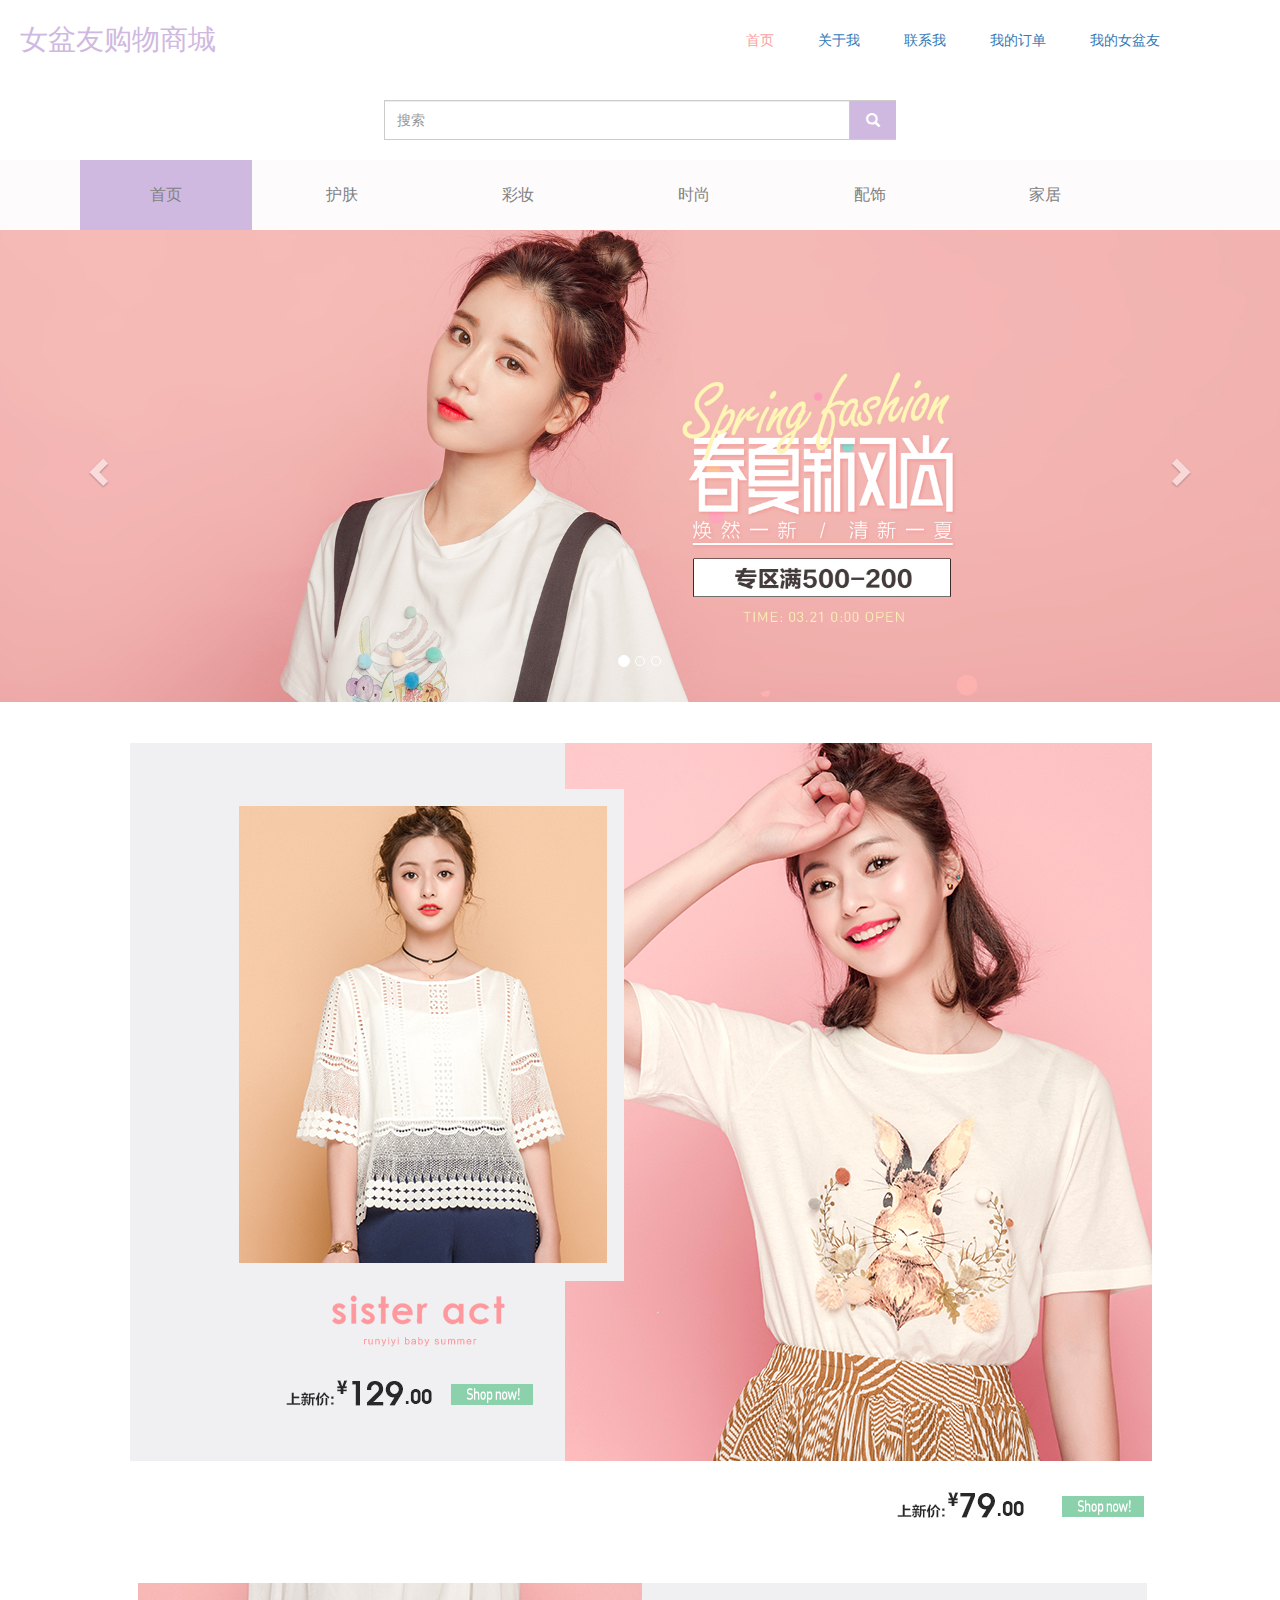
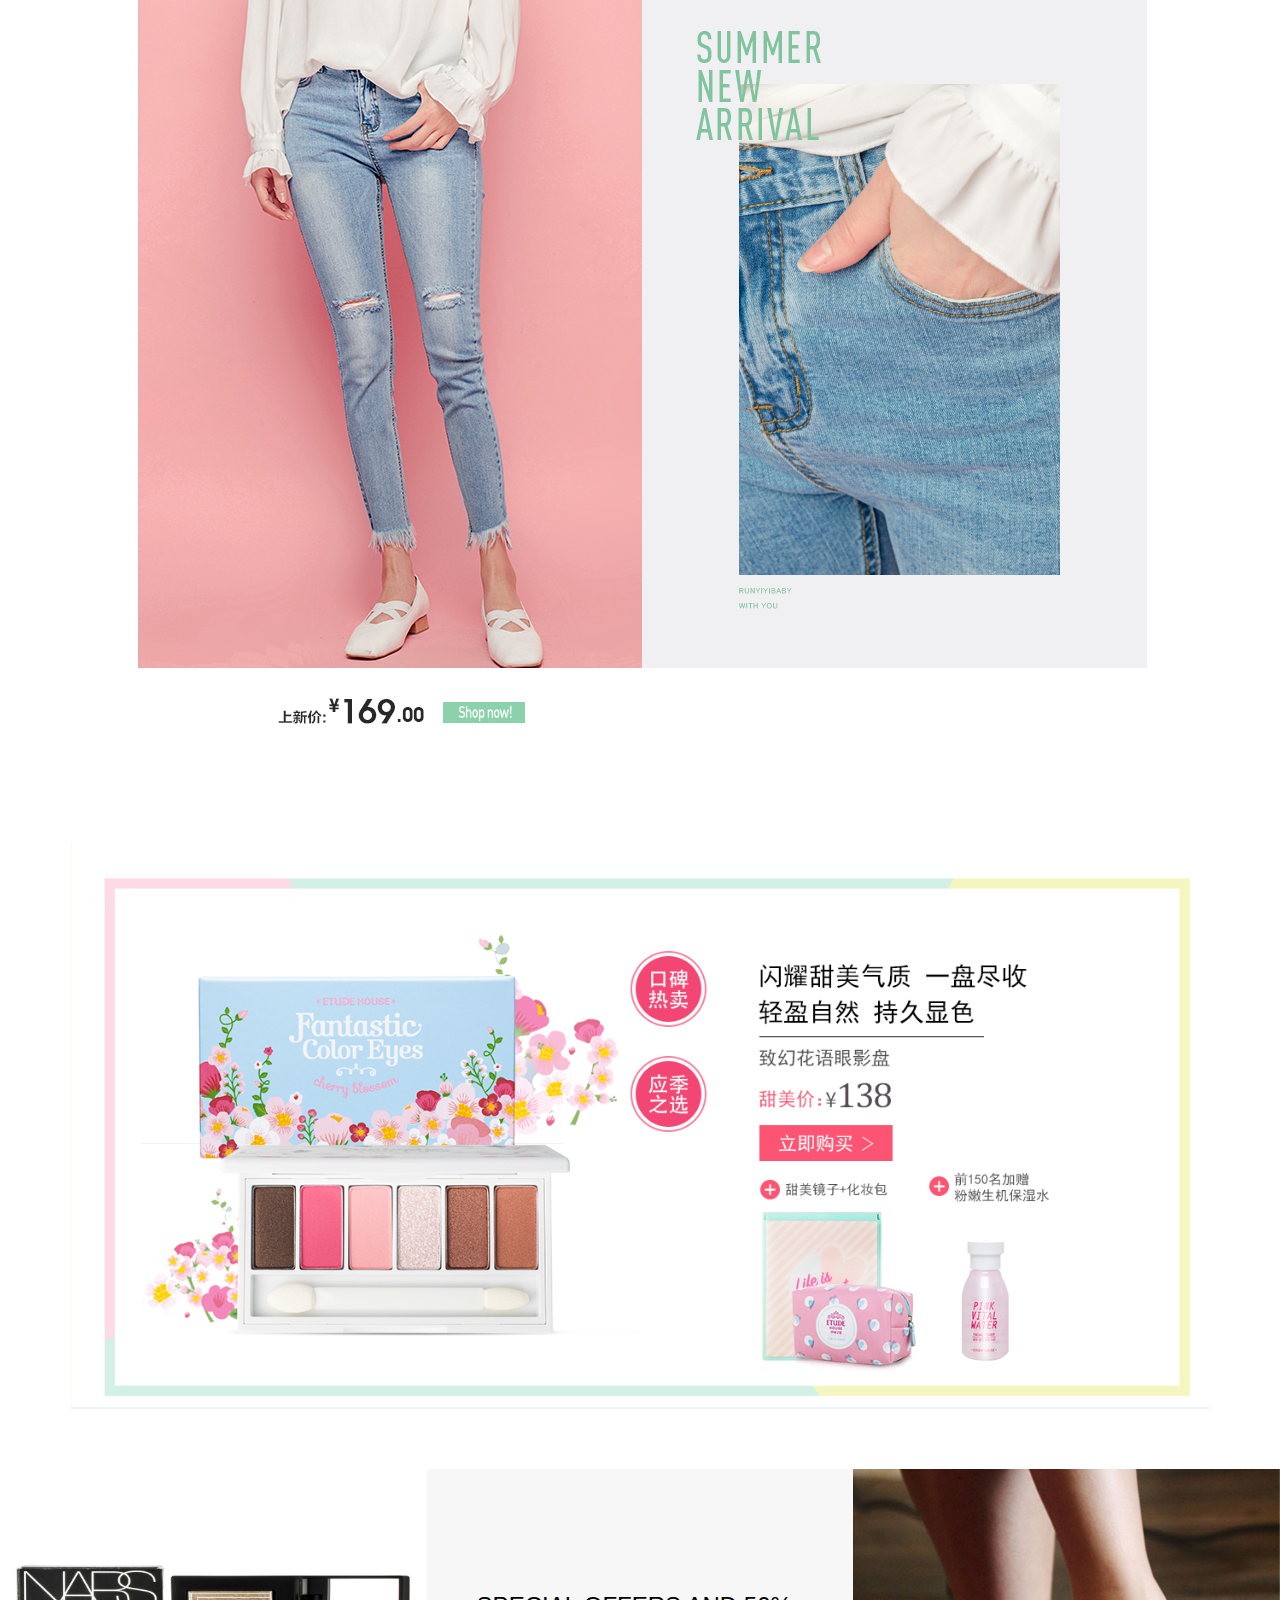
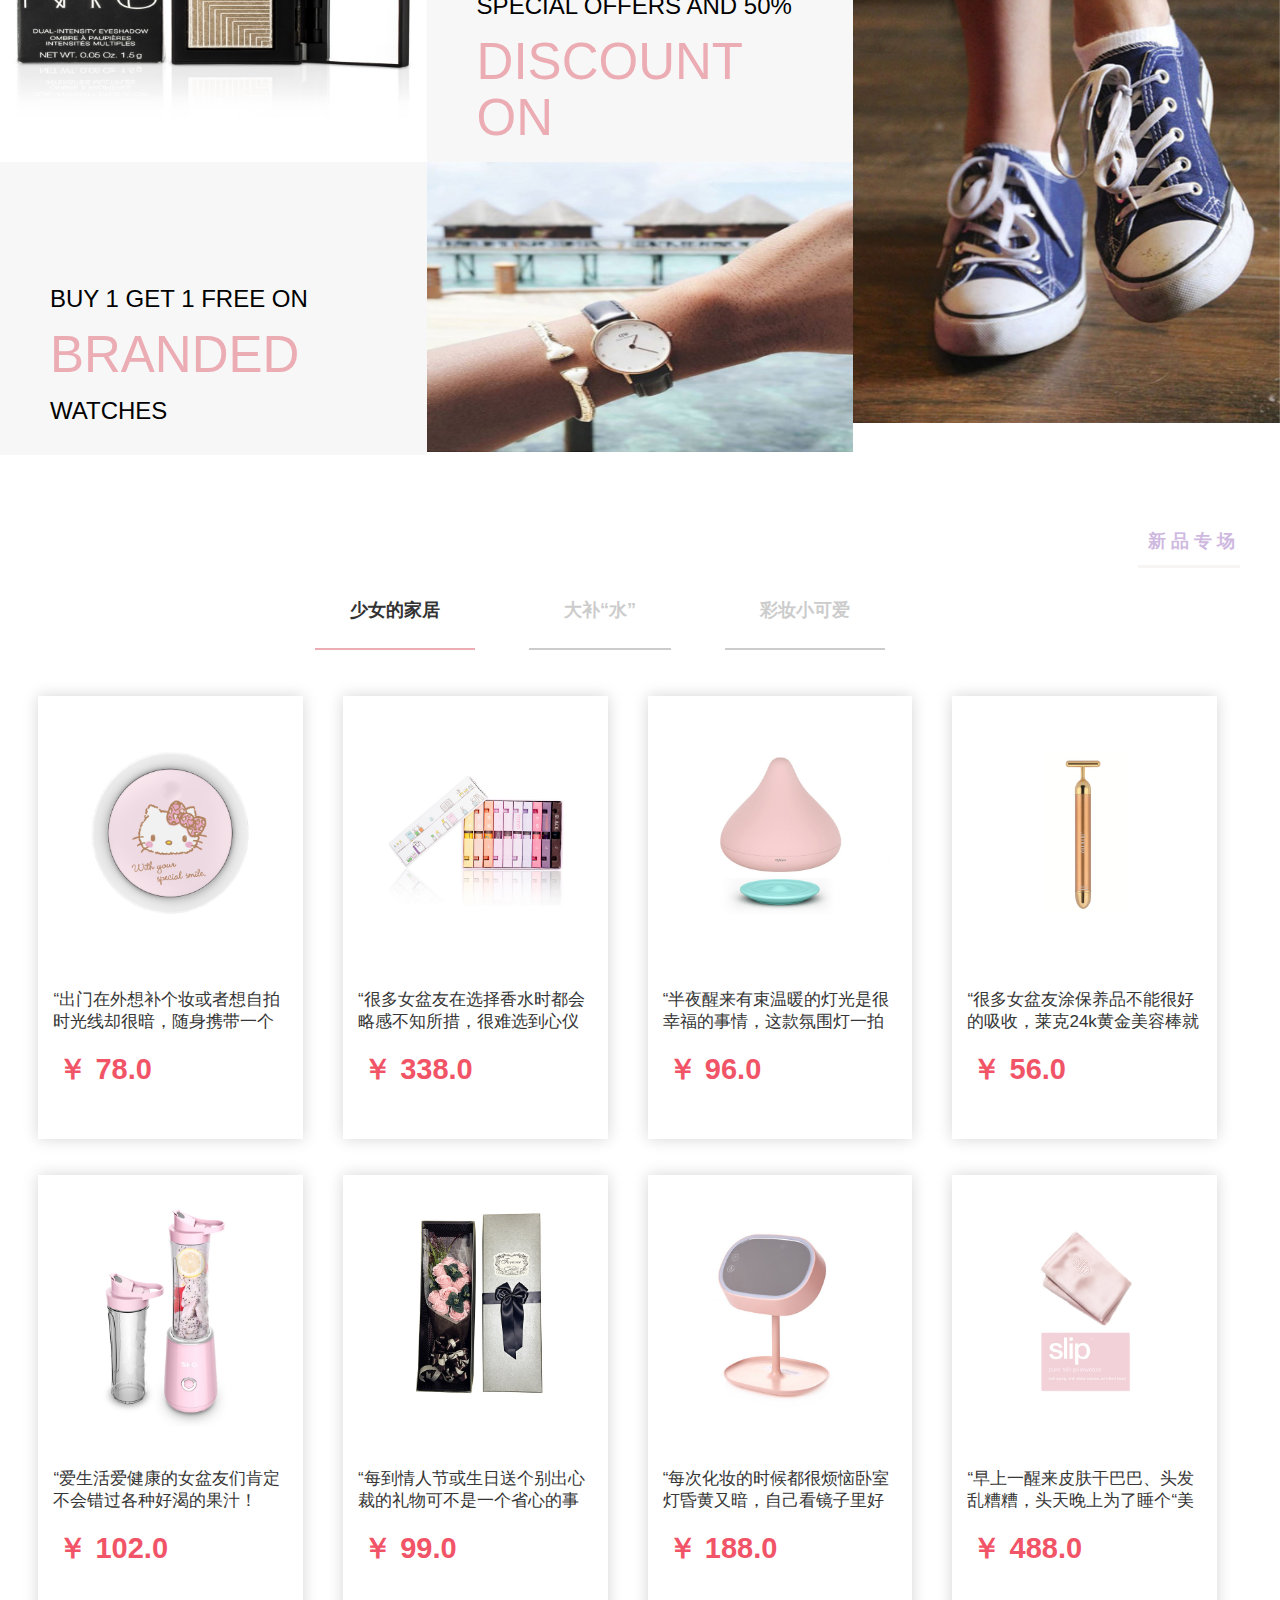
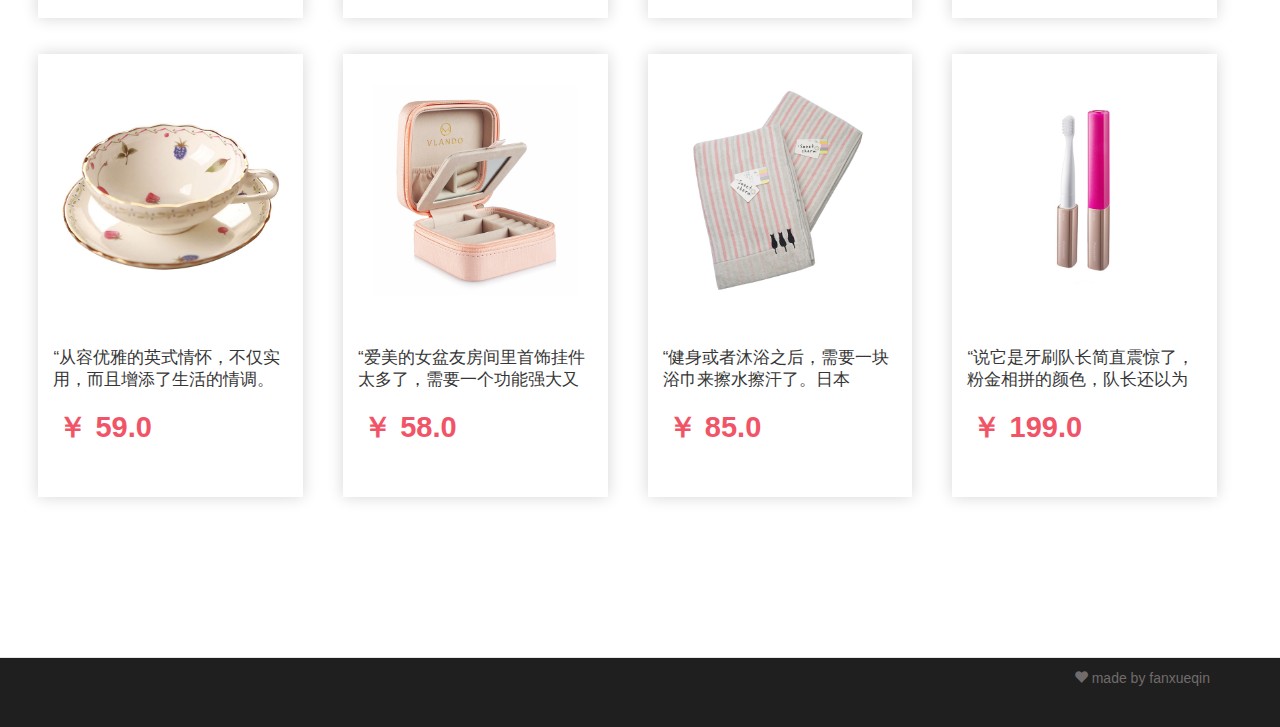
<file: src/main/webapp/app/index.html>
<!doctype html>
<html>
  <head>
    <meta charset="utf-8">
    <title>女盆友购物商城 ——做最美的你</title>
    <meta name="description" content="">
    <meta name="viewport" content="width=device-width">
    <link rel="stylesheet"  href="styles/bootstrap/bootstrap.css">
    <link rel="stylesheet" href="styles/main.css">
    <link rel="stylesheet" href="styles/index.css">
    <link rel="stylesheet" href="styles/common.css">
    <link rel="stylesheet" href="styles/log_reg.css">
    <link rel="stylesheet" href="styles/detail.css">
    <link rel="stylesheet" href="styles/order_list.css">
    <link rel="stylesheet" href="styles/order_manager.css">
    <link rel="stylesheet" href="styles/adminIndex.css">

   
  </head>
  <body ng-app="shoppingMallApp">
    <div class="header">
        <div class="logo"><a ui-sref="main">女盆友购物商城</a></div>
        <ul class="floatR navbar">
            <li ui-sref-active="active"><a ui-sref="main">首页</a></li>
            <li ui-sref-active="active"><a ui-sref="about"> 关于我</a></li>
            <li ui-sref-active="active"><a ui-sref="contact">联系我</a></li>
            <li ui-sref-active="active"><a ui-sref="order_manager">我的订单</a></li>
            <li ui-sref-active="active"><a ui-sref="login">我的女盆友</a></li>
        </ul>
    </div>
    
    <div class="content-area">
       <div ui-view></div>
    </div>

   <div class="footer">
     <div class="container">
       <p><span class="glyphicon glyphicon-heart"></span> made by fanxueqin</p>
     </div>
   </div>


    
    <script src="bower_components/jquery/dist/jquery.js"></script>
    <script src="bower_components/angular/angular.js"></script>
    <script src="bower_components/bootstrap-sass-official/assets/javascripts/bootstrap.js"></script>
    <script src="bower_components/angular-animate/angular-animate.js"></script>
    <script src="bower_components/angular-aria/angular-aria.js"></script>
    <script src="bower_components/angular-cookies/angular-cookies.js"></script>
    <script src="bower_components/angular-messages/angular-messages.js"></script>
    <script src="bower_components/angular-resource/angular-resource.js"></script>
    <script src="bower_components/angular-ui-router/release/angular-ui-router.js"></script>
    <script src="bower_components/angular-sanitize/angular-sanitize.js"></script>
    <script src="bower_components/angular-touch/angular-touch.js"></script>
    <script src="bower_components/angular-strap/dist/angular-strap.min.js"></script>
    <script src="bower_components/angular-strap/dist/angular-strap.tpl.min.js"></script>


     
    <script src="scripts/app.js"></script>
    <script src="scripts/controllers/main.js"></script>
    <script src="scripts/controllers/about.js"></script>
    <script src="scripts/controllers/login.js"></script>
    <script src="scripts/controllers/signUp.js"></script>
    <script src="scripts/controllers/changePassword.js"></script>
    <script src="scripts/controllers/detail.js"></script>
    <script src="scripts/controllers/order.js"></script>
    <script src="scripts/controllers/adminLogin.js"></script>
    <script src="scripts/controllers/adminManager_order.js"></script>
    <script src="scripts/controllers/adminManager_goods.js"></script>


</body>
</html>
</file>
<file: src/main/webapp/app/styles/index.css>
@charset "UTF-8";
/* 搜索区 */
/* line 2, ../../app/styles/index.scss */
.searchWrap {
  position: relative;
  height: 80px;
}

/* line 6, ../../app/styles/index.scss */
.search {
  width: 40%;
  position: absolute;
  left: 50%;
  margin-left: -20%;
  top: 50%;
  margin-top: -20px;
  height: 40px;
}
/* line 14, ../../app/styles/index.scss */
.search input {
  height: 40px;
  border-radius: 0;
}
/* line 18, ../../app/styles/index.scss */
.search .input-group-addon {
  background-color: #cfb9e0;
  color: #fff;
  border-radius: 0;
  border-right: none;
  border-left: none;
  padding: 6px 16px;
  cursor: pointer;
}

/* 导航区 */
/* line 29, ../../app/styles/index.scss */
.nav_bar {
  height: 70px;
  background-color: #fdfbfb;
}
/* line 32, ../../app/styles/index.scss */
.nav_bar ul {
  margin: 0 80px;
}
/* line 34, ../../app/styles/index.scss */
.nav_bar ul li {
  display: inline-block;
  list-style: none;
  line-height: 70px;
  padding: 0 70px;
  cursor: pointer;
  font-size: 16px;
  text-align: center;
  color: #818181;
  font-weight: 100;
}
/* line 45, ../../app/styles/index.scss */
.nav_bar ul li:hover {
  opacity: .9;
  color: #fff;
  background-color: #cfb9e0;
}

/* 轮播区 */
/* line 54, ../../app/styles/index.scss */
.carousel {
  height: 472px;
  overflow: hidden;
}
/* line 57, ../../app/styles/index.scss */
.carousel .item {
  height: inherit;
  background-color: #000;
}
/* line 60, ../../app/styles/index.scss */
.carousel .item img {
  width: 100%;
}
/* line 64, ../../app/styles/index.scss */
.carousel .carousel-caption {
  z-index: 10;
}

/* 推荐区 */
/* line 70, ../../app/styles/index.scss */
.recommend {
  width: 100%;
}
/* line 72, ../../app/styles/index.scss */
.recommend .maekup {
  margin: 60px 0;
}
/* line 75, ../../app/styles/index.scss */
.recommend a {
  margin: 0 auto;
  display: block;
  text-align: center;
}

/* 热销区 */
/* line 83, ../../app/styles/index.scss */
.hot_sale {
  margin-top: 60px;
  width: 100%;
  height: 600px;
  width: 100%;
}
/* line 88, ../../app/styles/index.scss */
.hot_sale .content-img-right {
  float: left;
  width: 50%;
  height: 293px;
}
/* line 93, ../../app/styles/index.scss */
.hot_sale .content-img-left {
  float: left;
  width: 50%;
}
/* line 97, ../../app/styles/index.scss */
.hot_sale .content-lgrid, .hot_sale .content-img-left, .hot_sale .content-rgrid {
  padding: 0;
}
/* line 100, ../../app/styles/index.scss */
.hot_sale .content-lgrid {
  width: 66.66%;
}
/* line 103, ../../app/styles/index.scss */
.hot_sale .content-lgrid .img-box img {
  width: 450px;
  height: 290px;
}
/* line 109, ../../app/styles/index.scss */
.hot_sale .content-rgrid {
  width: 33.334%;
}
/* line 112, ../../app/styles/index.scss */
.hot_sale .content-img-right {
  padding: 104px 50px 0px;
  background: #f7f7f7;
  text-transform: uppercase;
}
/* line 117, ../../app/styles/index.scss */
.hot_sale .img-box, .hot_sale .info-box {
  display: block;
  width: 100%;
  height: 100%;
  transform: scale(1, 1);
  transition: all 0.4s ease-in-out;
  backface-visibility: hidden;
}
/* line 128, ../../app/styles/index.scss */
.hot_sale .img-box img, .hot_sale .info-box img {
  display: block;
  position: relative;
  max-width: 100%;
  max-height: 100%;
  transition: all 0.4s ease-in-out;
}
/* line 137, ../../app/styles/index.scss */
.hot_sale .img-box {
  position: relative;
}
/* line 141, ../../app/styles/index.scss */
.hot_sale .info-box {
  top: 0;
  left: 0;
  position: absolute;
}
/* line 146, ../../app/styles/index.scss */
.hot_sale .info-box .info-content {
  display: block;
  position: relative;
  padding: 0%;
  float: left;
  left: 50%;
  top: 50%;
  position: relative;
  transform: translateX(-50%) translateY(-50%);
}
/* line 157, ../../app/styles/index.scss */
.hot_sale .content-grid-effect {
  display: block;
  position: relative;
  transform: translate3d(0, 0, 0);
  transition: all 0.6s ease-in-out;
  overflow: hidden;
}
/* line 166, ../../app/styles/index.scss */
.hot_sale .content-grid-effect .info-content {
  z-index: 2 !important;
  filter: alpha(opacity=0);
  -wekbit-opacity: 0;
  -moz-opacity: 0;
  opacity: 0;
  transition: all 0.5s ease-in-out;
}
/* line 175, ../../app/styles/index.scss */
.hot_sale .content-grid-effect .img-box:after, .hot_sale .content-grid-effect .img-box:before, .hot_sale .content-grid-effect .info-box:after, .hot_sale .content-grid-effect .info-box:before {
  content: "";
  display: block;
  position: absolute;
  background-color: rgba(0, 0, 0, 0.5);
  z-index: 1;
  transition: 0.8s ease-in-out;
  filter: alpha(opacity=0);
  -wekbit-opacity: 0;
  opacity: 0;
}
/* line 187, ../../app/styles/index.scss */
.hot_sale .content-grid-effect.horizontal .img-box:before {
  top: 0;
  left: 0;
  width: 100%;
  height: 25%;
  transform: rotateX(90deg);
}
/* line 195, ../../app/styles/index.scss */
.hot_sale .content-grid-effect.horizontal .img-box:after {
  top: 25%;
  left: 0;
  width: 100%;
  height: 25%;
  transform: rotateX(90deg);
}
/* line 203, ../../app/styles/index.scss */
.hot_sale .content-grid-effect.horizontal .info-box:after {
  top: 50%;
  left: 0;
  width: 100%;
  height: 25%;
  transform: rotateX(90deg);
}
/* line 211, ../../app/styles/index.scss */
.hot_sale .content-grid-effect.horizontal .info-box:before {
  top: 75%;
  left: 0;
  width: 100%;
  height: calc(25% + 1px);
  transform: rotateX(90deg);
}
/* line 219, ../../app/styles/index.scss */
.hot_sale .content-grid-effect.vertical .img-box:before {
  top: 0;
  left: 0;
  width: 25%;
  height: 100%;
  transform: rotateY(90deg);
}
/* line 227, ../../app/styles/index.scss */
.hot_sale .content-grid-effect.vertical .img-box:after {
  top: 0;
  left: 25%;
  width: 25%;
  height: 100%;
  transform: rotateY(90deg);
}
/* line 235, ../../app/styles/index.scss */
.hot_sale .content-grid-effect.vertical .info-box:after {
  top: 0;
  left: 50%;
  width: 25%;
  height: 100%;
  transform: rotateY(90deg);
}
/* line 243, ../../app/styles/index.scss */
.hot_sale .content-grid-effect.vertical .info-box:before {
  top: 0;
  left: 75%;
  width: calc(25% + 1px);
  height: 100%;
  transform: rotateY(90deg);
}
/* line 251, ../../app/styles/index.scss */
.hot_sale .content-grid-effect:hover .img-box:after, .hot_sale .content-grid-effect:hover .img-box:before, .hot_sale .content-grid-effect:hover .info-box:after, .hot_sale .content-grid-effect:hover .info-box:before {
  transform: rotateX(0deg);
  filter: alpha(opacity=100);
  -wekbit-opacity: 1;
  -moz-opacity: 1;
  opacity: 1;
}
/* line 259, ../../app/styles/index.scss */
.hot_sale .content-grid-effect:hover .info-content {
  filter: alpha(opacity=100);
  -wekbit-opacity: 1;
  -moz-opacity: 1;
  opacity: 1;
}
/* line 265, ../../app/styles/index.scss */
.hot_sale .slow-zoom .img-box {
  z-index: 0;
  transform: scale(1);
  transition: all 2.2s ease-in-out;
}
/* line 272, ../../app/styles/index.scss */
.hot_sale .slow-zoom:hover .img-box {
  transform: scale(1.5);
}
/* line 276, ../../app/styles/index.scss */
.hot_sale .slow-zoom {
  display: block;
  overflow: hidden;
  position: relative;
  transform: translate3d(0, 0, 0);
}
/* line 283, ../../app/styles/index.scss */
.hot_sale .content-img-right h3 {
  color: #000;
  font-size: 24px;
}
/* line 287, ../../app/styles/index.scss */
.hot_sale .content-img-right h3 span {
  color: #ebacb4;
  display: block;
  font-size: 51px;
  margin: 15px 0;
}
/* line 293, ../../app/styles/index.scss */
.hot_sale .info-content h4 {
  font-size: 35px;
  color: #ebacb4;
  text-transform: uppercase;
}
/* line 298, ../../app/styles/index.scss */
.hot_sale .info-content p {
  color: #fff;
  text-align: center;
  font-size: 26px;
}
/* line 303, ../../app/styles/index.scss */
.hot_sale .info-content a {
  text-align: center;
  padding: 10px 22px;
  color: #fff;
  font-size: 18px;
  text-transform: uppercase;
  text-decoration: none;
}
/* line 311, ../../app/styles/index.scss */
.hot_sale .hvr-outline-out:before {
  border: #ebacb4 solid 2px;
}
/* line 314, ../../app/styles/index.scss */
.hot_sale .hvr-outline-out:hover:before, .hot_sale .hvr-outline-out:focus:before, .hot_sale .hvr-outline-out:active:before {
  top: -6px;
  right: -6px;
  bottom: -6px;
  left: -6px;
}
/* line 320, ../../app/styles/index.scss */
.hot_sale .hvr-outline-out {
  display: inline-block;
  vertical-align: middle;
  transform: translateZ(0);
  box-shadow: 0 0 1px transparent;
  backface-visibility: hidden;
  -moz-osx-font-smoothing: grayscale;
  position: relative;
  background: #ebacb4;
}
/* line 332, ../../app/styles/index.scss */
.hot_sale .hvr-outline-out:before {
  content: '';
  position: absolute;
  border: #ebacb4 solid 4px;
  top: 0;
  right: 0;
  bottom: 0;
  left: 0;
  transition-duration: 0.3s;
  transition-property: top, right, bottom, left;
}
/* line 345, ../../app/styles/index.scss */
.hot_sale .hvr-outline-out:hover:before, .hot_sale .hvr-outline-out:focus:before, .hot_sale .hvr-outline-out:active:before {
  top: -8px;
  right: -8px;
  bottom: -8px;
  left: -8px;
}

/* 新品区 */
/* line 354, ../../app/styles/index.scss */
.new_shopping {
  padding: 60px 0;
}
/* line 357, ../../app/styles/index.scss */
.new_shopping h1 span {
  color: #F9840D;
}
/* line 361, ../../app/styles/index.scss */
.new_shopping .tab_name {
  text-align: right;
  width: 1200px;
  margin: 0 auto;
}
/* line 365, ../../app/styles/index.scss */
.new_shopping .tab_name span {
  font-family: '微软雅黑';
  color: #CFB9E0;
  font-weight: 600;
  font-size: 18px;
  display: inline-block;
  padding: 0 0 10px 10px;
  border-bottom: 3px solid #f7f4f4;
  letter-spacing: 5px;
}
/* line 376, ../../app/styles/index.scss */
.new_shopping .tab_title {
  text-align: center;
  margin-top: 30px;
}
/* line 379, ../../app/styles/index.scss */
.new_shopping .tab_title ul {
  width: 1200px;
}
/* line 381, ../../app/styles/index.scss */
.new_shopping .tab_title ul li {
  display: inline-block;
  margin: 0 25px;
  padding: 0 35px 25px 35px;
  text-decoration: none;
  font-size: 18px;
  text-align: center;
  font-weight: 600;
  color: #ccc;
  border-bottom: 2px solid #ccc;
  outline: none;
}
/* line 393, ../../app/styles/index.scss */
.new_shopping .tab_title ul li:hover {
  color: #333;
  border-bottom: 2px solid #ebacb4;
}
/* line 397, ../../app/styles/index.scss */
.new_shopping .tab_title ul li.active {
  color: #333;
  border-bottom: 2px solid #ebacb4;
}
/* line 403, ../../app/styles/index.scss */
.new_shopping .new_shopping_list .tab_content ul {
  width: 100%;
  margin: 0 auto;
  zoom: 1;
  padding: 0 3%;
}
/* line 409, ../../app/styles/index.scss */
.new_shopping .new_shopping_list .tab_content li {
  display: inline-block;
  margin: 36px 3% 0 0;
  width: 22%;
  height: 443px;
  background-color: #fff;
  box-shadow: 0px 0px 15px 0px #D6D6D6;
}
/* line 417, ../../app/styles/index.scss */
.new_shopping .new_shopping_list .tab_content li:nth-of-type(4n) {
  margin-right: 0;
}
/* line 420, ../../app/styles/index.scss */
.new_shopping .good_img {
  width: 100%;
  height: 273px;
}
/* line 423, ../../app/styles/index.scss */
.new_shopping .good_img img {
  width: 100%;
  height: 273px;
}
/* line 428, ../../app/styles/index.scss */
.new_shopping .new_shopping_list h3 {
  padding: 0 15px;
  font-size: 17px;
  color: #363636;
  line-height: 22px;
  height: 40px;
  overflow: hidden;
  text-decoration: none;
}
/* line 436, ../../app/styles/index.scss */
.new_shopping .new_shopping_list h3 a {
  color: #363636;
}
/* line 440, ../../app/styles/index.scss */
.new_shopping .good_price {
  padding: 0 20px;
  margin-top: 10px;
  float: left;
}
/* line 444, ../../app/styles/index.scss */
.new_shopping .good_price .now {
  font-weight: 700;
  font-size: 29px;
  color: #f15467;
}
</file>
<file: src/main/webapp/app/styles/common.css>
@charset "UTF-8";
/* line 1, ../../app/styles/common.scss */
* {
  margin: 0;
  padding: 0;
}

/* line 5, ../../app/styles/common.scss */
.header {
  height: 80px;
}
/* line 7, ../../app/styles/common.scss */
.header a {
  text-decoration: none;
}
/* line 10, ../../app/styles/common.scss */
.header ul {
  height: 80px;
  border: none;
}
/* line 13, ../../app/styles/common.scss */
.header ul li {
  display: inline-block;
  list-style: none;
  padding: 0  20px;
  border-box: border-box;
  line-height: 80px;
  height: 80px;
}
/* line 23, ../../app/styles/common.scss */
.header .logo {
  line-height: 80px;
  font-size: 28px;
  float: left;
  margin-left: 20px;
  font-family: "微软雅黑";
}
/* line 28, ../../app/styles/common.scss */
.header .logo a {
  color: #cfb9e0;
}
/* line 33, ../../app/styles/common.scss */
.header .navbar {
  margin-right: 100px;
}
/* line 36, ../../app/styles/common.scss */
.header .active a {
  color: #FCA1A1;
}

/* line 40, ../../app/styles/common.scss */
.floatR {
  float: right;
}

/* line 43, ../../app/styles/common.scss */
.content-area {
  min-height: 400px;
}

/* line 46, ../../app/styles/common.scss */
.footer {
  margin-top: 100px;
  height: 70px;
  padding-top: 10px;
  color: #706c6c;
  border-top: 1px solid #e5e5e5;
  background-color: #1f1f1f;
}
/* line 53, ../../app/styles/common.scss */
.footer p {
  float: right;
}

/* line 57, ../../app/styles/common.scss */
.contactWrap {
  width: 100%;
  position: relative;
  height: 450px;
  margin: 0 auto;
}
/* line 62, ../../app/styles/common.scss */
.contactWrap img {
  display: block;
  position: absolute;
  top: 50%;
  margin-top: -200px;
  left: 40%;
  height: 400px;
}

/* line 72, ../../app/styles/common.scss */
.aboutWrap {
  margin: 100px;
  border-radius: 4px;
}
/* line 75, ../../app/styles/common.scss */
.aboutWrap h3 {
  letter-spacing: 3px;
}

/* line 79, ../../app/styles/common.scss */
.active_shop {
  background-color: #cfb9e0;
  color: #fff;
}
</file>
<file: src/main/webapp/app/styles/log_reg.css>
@charset "UTF-8";
/* line 1, ../../app/styles/log_reg.scss */
.loginWrapper {
  min-height: 450px;
  position: relative;
  background: url("../images/5.jpg") -50px 0px no-repeat;
  background-size: cover;
}

/* line 7, ../../app/styles/log_reg.scss */
.login {
  position: absolute;
  top: 50px;
  right: 70px;
  width: 400px;
  padding: 20px 60px;
  background-color: #fff;
}
/* line 14, ../../app/styles/log_reg.scss */
.login .form-group, .login h2, .login button {
  margin-bottom: 30px;
}
/* line 17, ../../app/styles/log_reg.scss */
.login .registerPort {
  margin: 0  15px;
}

/* line 21, ../../app/styles/log_reg.scss */
.signUpWrapper {
  min-height: 500px;
  position: relative;
  background: url("../images/8.jpg") right center no-repeat;
}
/* line 26, ../../app/styles/log_reg.scss */
.signUpWrapper .signUp {
  width: 400px;
  position: absolute;
  left: 100px;
  top: 30px;
  /* background-color: #fff; */
  padding: 20px 60px;
  bottom: 30px;
}
/* line 36, ../../app/styles/log_reg.scss */
.signUpWrapper .form-group, .signUpWrapper h2, .signUpWrapper button {
  margin-bottom: 20px;
}
/* line 39, ../../app/styles/log_reg.scss */
.signUpWrapper label {
  font-weight: 400;
  font-family: "微软雅黑";
}

/* line 44, ../../app/styles/log_reg.scss */
.changePassWrapper, .adminLogin {
  min-height: 500px;
  position: relative;
  border-top: 1px solid #eee;
  background: url("../images/8.jpg") right center no-repeat;
}
/* line 49, ../../app/styles/log_reg.scss */
.changePassWrapper h3, .adminLogin h3 {
  margin-bottom: 30px;
}
/* line 52, ../../app/styles/log_reg.scss */
.changePassWrapper .changePass, .changePassWrapper .login, .adminLogin .changePass, .adminLogin .login {
  width: 400px;
  position: absolute;
  left: 50%;
  margin-left: -200px;
  top: 30px;
  padding: 20px 60px;
  bottom: 30px;
}
/* line 61, ../../app/styles/log_reg.scss */
.changePassWrapper .form-group, .changePassWrapper h2, .changePassWrapper button, .adminLogin .form-group, .adminLogin h2, .adminLogin button {
  margin-bottom: 30px;
}
/* line 64, ../../app/styles/log_reg.scss */
.changePassWrapper label, .adminLogin label {
  font-weight: 400;
  font-family: "微软雅黑";
}

/* line 70, ../../app/styles/log_reg.scss */
.error {
  color: #FC2626;
}
</file>
<file: src/main/webapp/app/styles/detail.css>
/* line 1, ../../app/styles/detail.scss */
.shop_detail {
  height: 450px;
  margin: 60px 60px 200px 60px;
}
/* line 4, ../../app/styles/detail.scss */
.shop_detail .big_img {
  float: left;
  width: 35%;
  height: inherit;
  border: 1px solid #ccc;
}
/* line 9, ../../app/styles/detail.scss */
.shop_detail .big_img img {
  width: 100%;
}
/* line 13, ../../app/styles/detail.scss */
.shop_detail .small_img {
  float: left;
  width: 15%;
  height: inherit;
}
/* line 17, ../../app/styles/detail.scss */
.shop_detail .small_img ul {
  margin: 0 20px;
}
/* line 19, ../../app/styles/detail.scss */
.shop_detail .small_img ul li {
  margin-bottom: 30px;
  height: 130px;
  border: 1px solid #ccc;
  list-style: none;
}
/* line 24, ../../app/styles/detail.scss */
.shop_detail .small_img ul li img {
  width: 100%;
  height: 100%;
}
/* line 29, ../../app/styles/detail.scss */
.shop_detail .small_img ul li:last-child {
  margin-bottom: 0;
}
/* line 34, ../../app/styles/detail.scss */
.shop_detail .shop_info {
  float: left;
  width: 50%;
  height: inherit;
  padding: 0 80px;
}
/* line 39, ../../app/styles/detail.scss */
.shop_detail .shop_info p {
  color: #818181;
  font-size: 14px;
  font-weight: 100;
  line-height: 24px;
}
/* line 45, ../../app/styles/detail.scss */
.shop_detail .shop_info .price {
  margin-top: 50px;
  margin-bottom: 30px;
  font-weight: 700;
  font-size: 29px;
  color: #f15467;
}
/* line 52, ../../app/styles/detail.scss */
.shop_detail .shop_info h3 {
  font-size: 24px;
  color: #363636;
  padding: 5px 0 8px;
}
/* line 57, ../../app/styles/detail.scss */
.shop_detail .shop_info button {
  width: 300px;
  height: 40px;
  background-color: #cfb9e0;
  border: none;
  color: #fff;
  letter-spacing: 10px;
  font-weight: 700;
  font-size: 20px;
}
/* line 67, ../../app/styles/detail.scss */
.shop_detail .shop_info .shop_service {
  margin-top: 30px;
  border-top: 1px solid #eee;
}
</file>
<file: src/main/webapp/app/styles/order_list.css>
@charset "UTF-8";
/* line 1, ../../app/styles/order_list.scss */
.order_list {
  margin: 60px 100px;
}
/* line 3, ../../app/styles/order_list.scss */
.order_list .order_addr {
  width: 100%;
}
/* line 5, ../../app/styles/order_list.scss */
.order_list .order_addr .panel-heading {
  outline: none;
}
/* line 8, ../../app/styles/order_list.scss */
.order_list .order_addr .error {
  color: red;
}
/* line 11, ../../app/styles/order_list.scss */
.order_list .order_addr .panel-body.order_addr_body {
  margin: 　40px 0;
}
/* line 13, ../../app/styles/order_list.scss */
.order_list .order_addr .panel-body.order_addr_body label {
  font-weight: 400;
  font-family: '微软雅黑';
}
/* line 17, ../../app/styles/order_list.scss */
.order_list .order_addr .panel-body.order_addr_body .btn-save {
  background: #eee;
  color: #818181;
  border: none;
  letter-spacing: 20px;
  font-weight: 500;
}
/* line 26, ../../app/styles/order_list.scss */
.order_list .order_info {
  height: 400px;
  margin-top: 100px;
}
/* line 29, ../../app/styles/order_list.scss */
.order_list .order_info .title {
  margin-bottom: 50px;
}
/* line 34, ../../app/styles/order_list.scss */
.order_list .order_info .order_info_content .tit .col-sm-6 {
  border-bottom: 2px solid rgba(45, 167, 224, 0.35);
  text-align: center;
}
/* line 37, ../../app/styles/order_list.scss */
.order_list .order_info .order_info_content .tit .col-sm-6 p {
  margin-bottom: 0;
  color: rgba(45, 167, 224, 0.35);
  font-size: 20px;
  font-weight: 600;
}
/* line 46, ../../app/styles/order_list.scss */
.order_list .order_info .order_info_content .con .col-sm-6 {
  text-align: center;
  height: 100px;
  line-height: 100px;
  border-bottom: 1px dashed #ccc;
  margin-bottom: 30px;
}
/* line 53, ../../app/styles/order_list.scss */
.order_list .order_info .order_info_content .con .baby_desc {
  text-overflow: ellipsis;
  overflow: hidden;
  white-space: nowrap;
  color: #818181;
}
/* line 59, ../../app/styles/order_list.scss */
.order_list .order_info .order_info_content .con .baby_price {
  font-weight: 700;
  font-size: 24px;
  color: #FF6666;
}
/* line 66, ../../app/styles/order_list.scss */
.order_list .order_info .order_submit {
  border: 1px solid #ccc;
  text-align: right;
}
/* line 69, ../../app/styles/order_list.scss */
.order_list .order_info .order_submit span {
  font-weight: 700;
  font-size: 24px;
  color: #FF6666;
}
/* line 75, ../../app/styles/order_list.scss */
.order_list .order_info .btn-sure {
  background-color: #FF6666;
  border-radius: 0;
  color: #fff;
  font-weight: 600;
  letter-spacing: 10px;
  outline: none;
}

/* line 86, ../../app/styles/order_list.scss */
.message {
  position: absolute;
  top: 40%;
  left: 30%;
  font-size: 30px;
}
/* line 91, ../../app/styles/order_list.scss */
.message label {
  color: #4CAF50;
  margin-right: 30px;
}
</file>
<file: src/main/webapp/app/styles/order_manager.css>
/* line 1, ../../app/styles/order_manager.scss */
.order_manager {
  margin: 60px 100px;
}
/* line 3, ../../app/styles/order_manager.scss */
.order_manager .order_info {
  border: 1px solid #ccc;
  padding: 30px;
  height: 200px;
  margin-top: 100px;
}
/* line 8, ../../app/styles/order_manager.scss */
.order_manager .order_info .title {
  margin-bottom: 50px;
}
/* line 12, ../../app/styles/order_manager.scss */
.order_manager .order_info .order_info_content .tit {
  height: 30px;
  text-align: center;
  border-bottom: 2px solid rgba(45, 167, 224, 0.35);
}
/* line 16, ../../app/styles/order_manager.scss */
.order_manager .order_info .order_info_content .tit p {
  margin-bottom: 0;
  color: rgba(45, 167, 224, 0.35);
  font-size: 20px;
  font-weight: 600;
}
/* line 24, ../../app/styles/order_manager.scss */
.order_manager .order_info .order_info_content .con .col-sm-6, .order_manager .order_info .order_info_content .con .col-sm-3 {
  text-align: center;
  height: 100px;
  line-height: 100px;
  margin-bottom: 30px;
}
/* line 30, ../../app/styles/order_manager.scss */
.order_manager .order_info .order_info_content .con .baby_desc {
  text-overflow: ellipsis;
  overflow: hidden;
  white-space: nowrap;
  color: #818181;
}
/* line 36, ../../app/styles/order_manager.scss */
.order_manager .order_info .order_info_content .con .baby_price {
  font-weight: 700;
  font-size: 24px;
  color: #FF6666;
}
/* line 41, ../../app/styles/order_manager.scss */
.order_manager .order_info .order_info_content .con .baby_status {
  text-decoration: underline;
}
/* line 44, ../../app/styles/order_manager.scss */
.order_manager .order_info .order_info_content .con .baby_status.success {
  color: #4CAF50;
}
/* line 47, ../../app/styles/order_manager.scss */
.order_manager .order_info .order_info_content .con .baby_status.unfinished {
  color: #5FB1E2;
}
/* line 52, ../../app/styles/order_manager.scss */
.order_manager .order_info .btn-confirm {
  text-decoration: none;
  background-color: #cfb9e0;
  color: #fff;
  font-weight: 600;
  font-size: 13px;
  letter-spacing: 2px;
}
</file>
<file: src/main/webapp/app/styles/adminIndex.css>
/* line 1, ../../app/styles/adminIndex.scss */
.adminIndex {
  position: relative;
  height: 400px;
}
/* line 4, ../../app/styles/adminIndex.scss */
.adminIndex .btnWrap {
  position: absolute;
  top: 30%;
  left: 40%;
}
/* line 8, ../../app/styles/adminIndex.scss */
.adminIndex .btnWrap button {
  display: block;
  margin: 40px;
  width: 210px;
}

/* line 16, ../../app/styles/adminIndex.scss */
.adminManager_order ul {
  margin-left: 100px;
  height: 400px;
  overflow: hidden;
}
/* line 21, ../../app/styles/adminIndex.scss */
.adminManager_order li {
  list-style: none;
  margin: 20px 0;
}
/* line 24, ../../app/styles/adminIndex.scss */
.adminManager_order li .order_name {
  display: inline-block;
  vertical-align: middle;
  width: 400px;
  overflow: hidden;
  text-overflow: ellipsis;
  white-space: nowrap;
}
/* line 32, ../../app/styles/adminIndex.scss */
.adminManager_order li button {
  padding: 2px 10px;
}

/* line 38, ../../app/styles/adminIndex.scss */
.adminManager_goods .addWrap {
  height: 30px;
  width: 100%;
  padding: 20px;
}
/* line 43, ../../app/styles/adminIndex.scss */
.adminManager_goods .good_list {
  font-size: 12px;
  margin: 20px;
  border: 1px solid #ccc;
  padding: 20px;
}
/* line 48, ../../app/styles/adminIndex.scss */
.adminManager_goods .good_list h4 {
  margin-left: 10px;
}
/* line 51, ../../app/styles/adminIndex.scss */
.adminManager_goods .good_list li {
  display: inline-block;
  margin: 0 10px;
}
/* line 54, ../../app/styles/adminIndex.scss */
.adminManager_goods .good_list li .good_img {
  border: 1px solid #eee;
  width: 100px;
  height: 120px;
}
/* line 58, ../../app/styles/adminIndex.scss */
.adminManager_goods .good_list li .good_img img {
  display: block;
  width: 100%;
  height: 100%;
}
/* line 64, ../../app/styles/adminIndex.scss */
.adminManager_goods .good_list li .good_name {
  font-size: 12px;
  margin: 5px 0;
}
</file>
